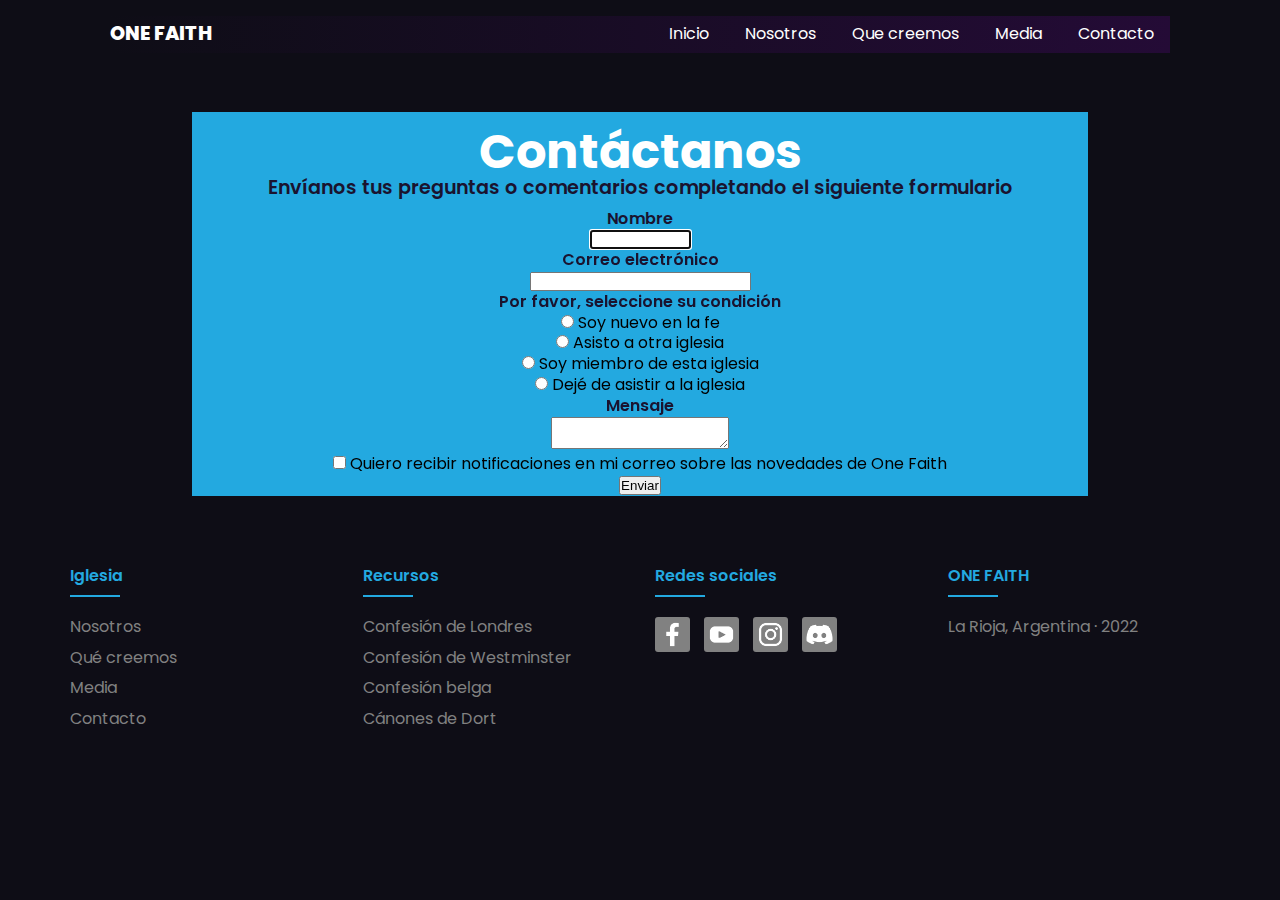
<file: pages/contacto.html>
<!DOCTYPE html>
<html lang="en">

<head>
    <meta charset="UTF-8">
    <meta http-equiv="X-UA-Compatible" content="IE=edge">
    <meta name="viewport" content="width=device-width, initial-scale=1.0">
    <link rel="shortcut icon" href="../img/logo1.ico" type="image/x-icon">
    <!-----LINK CSS---->
    <link rel="stylesheet" href="../css/style.css">
    <!-----LINK TIPOGRAFÍA----->
    <link rel="preconnect" href="https://fonts.googleapis.com">
    <link rel="preconnect" href="https://fonts.gstatic.com" crossorigin>
    <link href="https://fonts.googleapis.com/css2?family=Poppins:wght@400;500;600;700;800&display=swap"
        rel="stylesheet">
    <title>One Faith</title>
</head>

<body>
    <header class="encabezado">
        <div class="contenedor contenedor-logo">
            <a href="../index.html" class="logo">ONE FAITH</a>
            <nav class="navegador">
                <ul>
                    <li><a href="../index.html">Inicio</a></li>
                    <li><a href="./nosotros.html">Nosotros</a></li>
                    <li><a href="./que_creemos.html">Que creemos</a></li>
                    <li><a href="./media.html">Media</a></li>
                    <li><a href="./contacto.html">Contacto</a></li>
                </ul>
            </nav>
        </div>
    </header>
    <main class="contenedor-formulario">
        <form>
            <h1>Contáctanos</h1>
            <p>Envíanos tus preguntas o comentarios completando el siguiente formulario</p>
            <label class="label" for="">Nombre</label><br>
            <input type="text" id="" name="" size="10" autofocus><br>
            <label class="label" for="correo">Correo electrónico</label><br>
            <input type="text" name="" id="" size="25"><br>
            <label class="label" for="">Por favor, seleccione su condición</label><br>
            <input type="radio" id="nuevo" name="condicion" value="">
            <label for="">Soy nuevo en la fe</label><br>
            <input type="radio" id="otro" name="condicion" value="">
            <label for="">Asisto a otra iglesia</label><br>
            <input type="radio" id="miembro" name="condicion" value="">
            <label for="">Soy miembro de esta iglesia</label><br>
            <input type="radio" id="apartado" name="condicion" value="">
            <label for="">Dejé de asistir a la iglesia</label><br>
            <label class="label" for="mensaje">Mensaje</label><br>
            <textarea></textarea><br>
            <input type="checkbox" id="" name="notificaciones" value="">
            <label for="">Quiero recibir notificaciones en mi correo sobre las novedades de One Faith</label><br>
            <input type="submit" value="Enviar">
        </form>

    </main>

    <footer class="footer">
        <div class="contenedor-footer">
            <div class="fila">
                <div class="columna">
                    <h4>Iglesia</h4>
                    <ul>
                        <li><a href="../pages/nosotros.html">Nosotros</a></li>
                        <li><a href="../pages/que_creemos.html">Qué creemos</a></li>
                        <li><a href="../pages/media.html">Media</a></li>
                        <li><a href="../pages/contacto.html">Contacto</a></li>
                    </ul>
                </div>
                <div class="columna">
                    <h4>Recursos</h4>
                    <ul>
                        <li><a href="#">Confesión de Londres</a></li>
                        <li><a href="#">Confesión de Westminster</a></li>
                        <li><a href="#">Confesión belga</a></li>
                        <li><a href="#">Cánones de Dort</a></li>
                    </ul>
                </div>
                <div class="columna">
                    <h4>Redes sociales</h4>
                    <div class="redes">
                        <a href="#"><img src="../img/facebook2.png" alt="Facebook"></a>
                        <a href="#"><img src="../img/youtube2.png" alt="YouTube"></a>
                        <a href="#"><img src="../img/instagram2.png" alt="Instagram"></a>
                        <a href="#"><img src="../img/discord2.png" alt="Discord"></a>
                    </div>
                </div>
                <div class="columna">
                    <h4>ONE FAITH</h4>
                    <p> La Rioja, Argentina · 2022</p>
                </div>
            </div>
        </div>
    </footer>
</body>

</html>
</file>
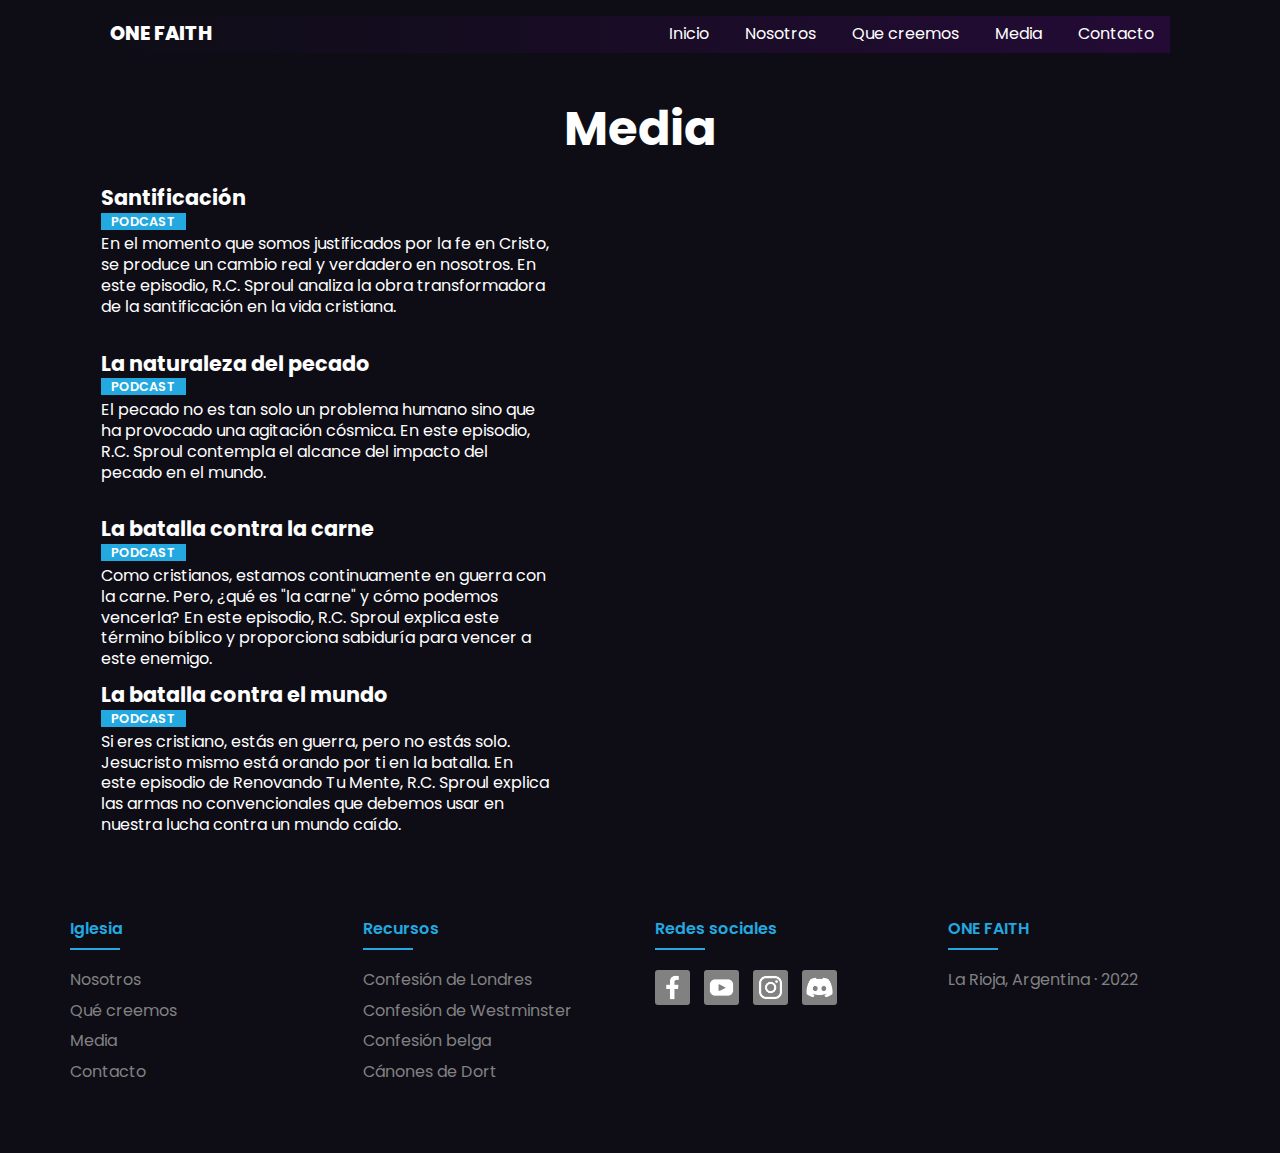
<file: pages/media.html>
<!DOCTYPE html>
<html lang="en">

<head>
    <meta charset="UTF-8">
    <meta http-equiv="X-UA-Compatible" content="IE=edge">
    <meta name="viewport" content="width=device-width, initial-scale=1.0">
    <!-----LINK CSS---->
    <link rel="stylesheet" href="../css/style.css">
    <!-----LINK TIPOGRAFÍA----->
    <link rel="preconnect" href="https://fonts.googleapis.com">
    <link rel="preconnect" href="https://fonts.gstatic.com" crossorigin>
    <link href="https://fonts.googleapis.com/css2?family=Poppins:wght@400;500;600;700;800&display=swap"
        rel="stylesheet">
    <title>One Faith</title>
</head>

<body>
    <header class="encabezado">
        <div class="contenedor contenedor-logo">
            <a href="../index.html" class="logo">ONE FAITH</a>
            <nav class="navegador">
                <ul>
                    <li><a href="../index.html">Inicio</a></li>
                    <li><a href="./nosotros.html">Nosotros</a></li>
                    <li><a href="./que_creemos.html">Que creemos</a></li>
                    <li><a href="./media.html">Media</a></li>
                    <li><a href="./contacto.html">Contacto</a></li>
                </ul>
            </nav>
        </div>
    </header>
    <main class="contenedor-grilla-media">
        <h1 class="titulo-media">Media</h1>
        <div class="seccion1-media">
            <h3 class="titulo-podcast">Santificación</h3>
            <p class="keyword-podcast">PODCAST</p>
            <p class="descripcion-podcast">En el momento que somos justificados por la fe en Cristo, se produce un
                cambio real y verdadero en nosotros. En este episodio, R.C. Sproul analiza la obra transformadora de la
                santificación en la vida cristiana.</p>
        </div>
        <div class="seccion2-media">
            <div class="contenedor-spotify">
                <iframe class="spotify" src="https://open.spotify.com/embed/episode/0Hd5tixOylaUqQ8xHJ4gom?theme=0"
                    frameBorder="0" allowtransparency="true" allow="encrypted-media"></iframe>
            </div>
        </div>
        <div class="seccion3-media">
            <h3 class="titulo-podcast">La naturaleza del pecado</h3>
            <p class="keyword-podcast">PODCAST</p>
            <p class="descripcion-podcast">El pecado no es tan solo un problema humano sino que ha provocado una
                agitación cósmica. En este episodio, R.C. Sproul contempla el alcance del impacto del pecado en el
                mundo.</p>
        </div>
        <div class="seccion4-media">
            <div class="contenedor-spotify">
                <iframe class="spotify" src="https://open.spotify.com/embed/episode/1r5DkojHZQQYFd3hrKdz4T?theme=0"
                    frameBorder="0" allowtransparency="true" allow="encrypted-media"></iframe>
            </div>
        </div>
        <div class="seccion5-media">
            <h3 class="titulo-podcast">La batalla contra la carne</h3>
            <p class="keyword-podcast">PODCAST</p>
            <p class="descripcion-podcast">Como cristianos, estamos continuamente en guerra con la carne. Pero, ¿qué es
                "la carne" y cómo podemos vencerla? En este episodio, R.C. Sproul explica este término bíblico y
                proporciona sabiduría para vencer a este enemigo.</p>
        </div>
        <div class="seccion6-media">
            <div class="contenedor-spotify">
                <iframe class="spotify" src="https://open.spotify.com/embed/episode/7uo7yoCUXAheUMk4cILZQk?theme=0"
                    frameBorder="0" allowtransparency="true" allow="encrypted-media"></iframe>
            </div>
        </div>
        <div class="seccion7-media">
            <h3 class="titulo-podcast">La batalla contra el mundo</h3>
            <p class="keyword-podcast">PODCAST</p>
            <p class="descripcion-podcast">Si eres cristiano, estás en guerra, pero no estás solo. Jesucristo mismo está
                orando por ti en la batalla. En este episodio de Renovando Tu Mente, R.C. Sproul explica las armas no
                convencionales que debemos usar en nuestra lucha contra un mundo caído.</p>
        </div>
        <div class="seccion8-media">
            <div class="contenedor-spotify">
                <iframe class="spotify" src="https://open.spotify.com/embed/episode/0YImz9TS7HxuolWrUrhIfM?theme=0" frameBorder="0"
                    allowtransparency="true" allow="encrypted-media"></iframe>
            </div>
        </div>

        
    </main>

    <footer class="footer">
        <div class="contenedor-footer">
            <div class="fila">
                <div class="columna">
                    <h4>Iglesia</h4>
                    <ul>
                        <li><a href="../pages/nosotros.html">Nosotros</a></li>
                        <li><a href="../pages/que_creemos.html">Qué creemos</a></li>
                        <li><a href="../pages/media.html">Media</a></li>
                        <li><a href="../pages/contacto.html">Contacto</a></li>
                    </ul>
                </div>
                <div class="columna">
                    <h4>Recursos</h4>
                    <ul>
                        <li><a href="#">Confesión de Londres</a></li>
                        <li><a href="#">Confesión de Westminster</a></li>
                        <li><a href="#">Confesión belga</a></li>
                        <li><a href="#">Cánones de Dort</a></li>
                    </ul>
                </div>
                <div class="columna">
                    <h4>Redes sociales</h4>
                    <div class="redes">
                        <a href="#"><img src="../img/facebook2.png" alt="Facebook"></a>
                        <a href="#"><img src="../img/youtube2.png" alt="YouTube"></a>
                        <a href="#"><img src="../img/instagram2.png" alt="Instagram"></a>
                        <a href="#"><img src="../img/discord2.png" alt="Discord"></a>
                    </div>
                </div>
                <div class="columna">
                    <h4>ONE FAITH</h4>
                    <p> La Rioja, Argentina · 2022</p>
                </div>
            </div>
        </div>
    </footer>
</body>

</html>
</file>
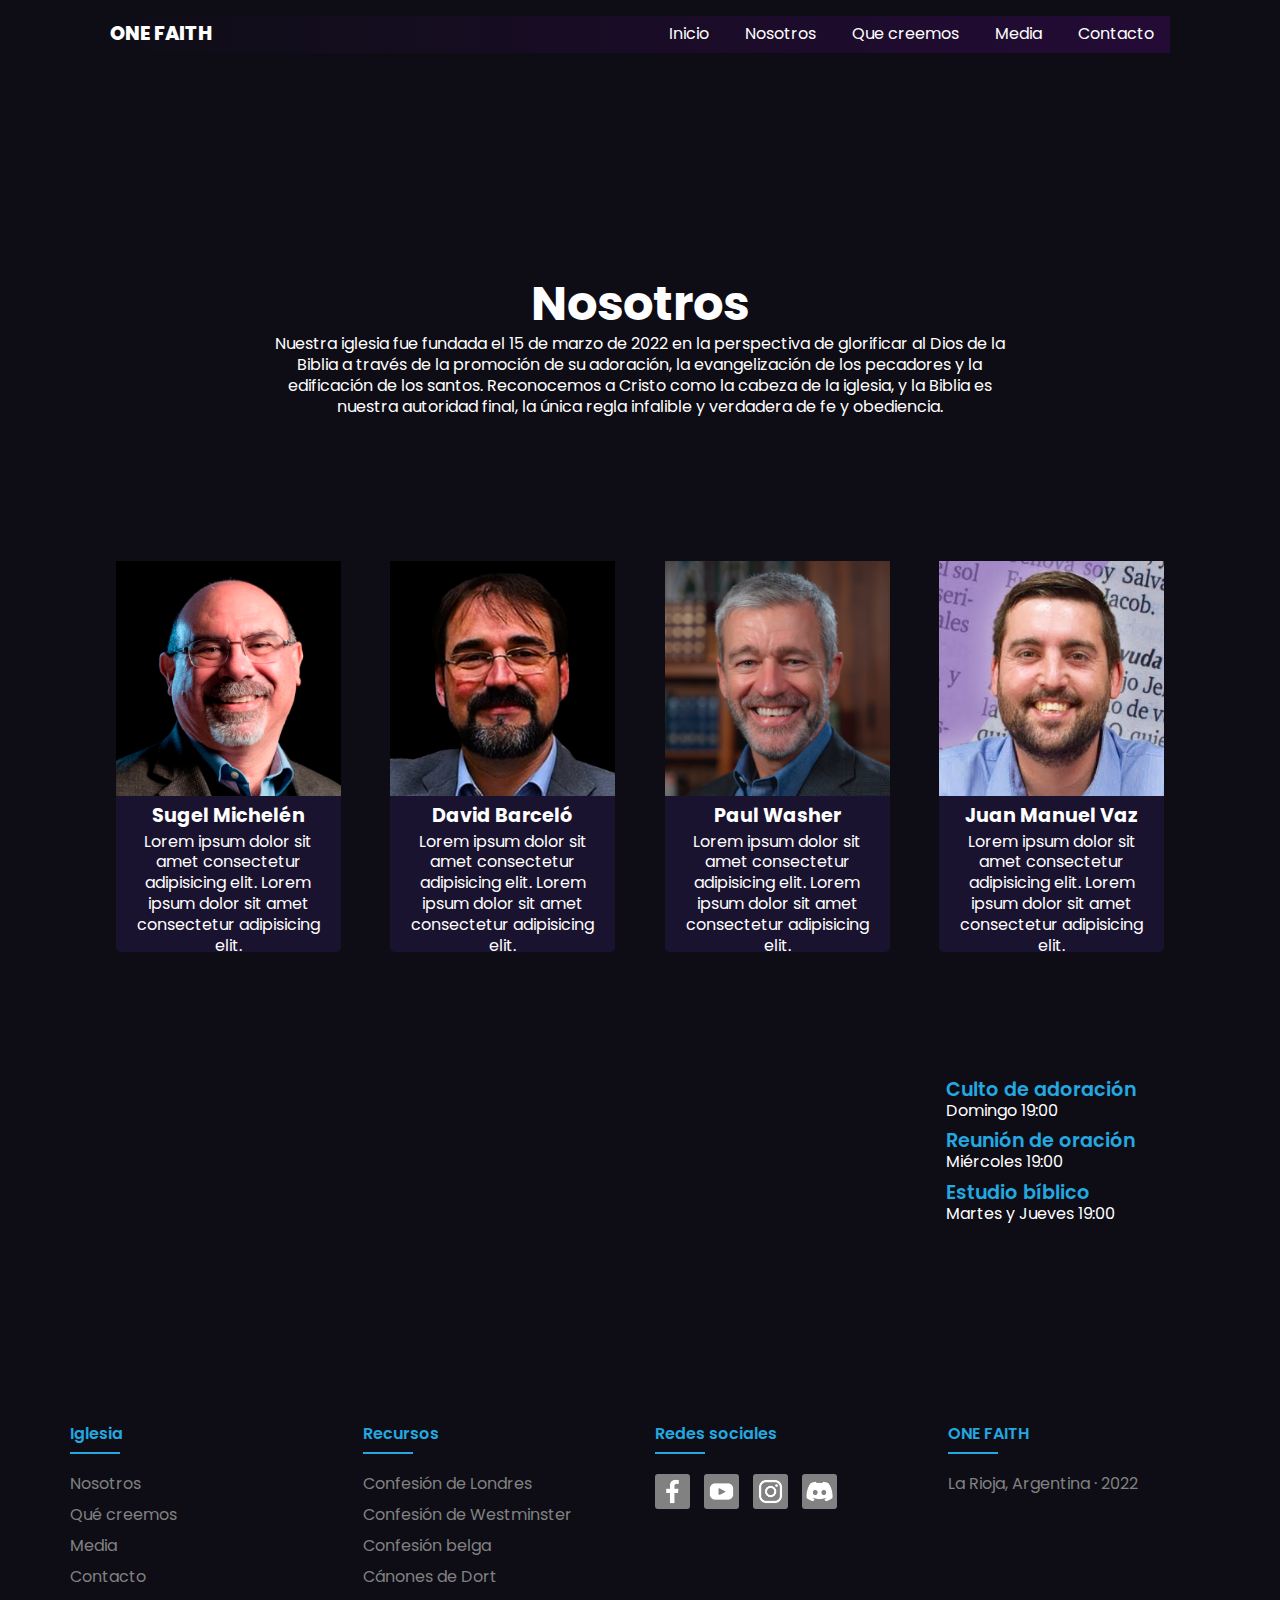
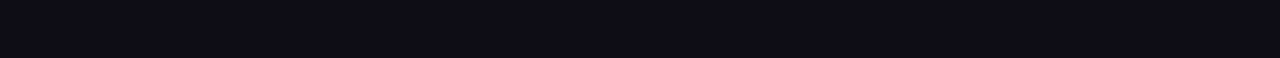
<file: pages/nosotros.html>
<!DOCTYPE html>
<html lang="en">

<head>
    <meta charset="UTF-8">
    <meta http-equiv="X-UA-Compatible" content="IE=edge">
    <meta name="viewport" content="width=device-width, initial-scale=1.0">
    <!-----LINK CSS---->
    <link rel="stylesheet" href="../css/style.css">
    <!-----LINK TIPOGRAFÍA----->
    <link rel="preconnect" href="https://fonts.googleapis.com">
    <link rel="preconnect" href="https://fonts.gstatic.com" crossorigin>
    <link href="https://fonts.googleapis.com/css2?family=Poppins:wght@400;500;600;700;800&display=swap"
        rel="stylesheet">
    <title>One Faith</title>
</head>

<body>
    <header class="encabezado">
        <div class="contenedor contenedor-logo">
            <a href="../index.html" class="logo">ONE FAITH</a>
            <nav class="navegador">
                <ul>
                    <li><a href="../index.html">Inicio</a></li>
                    <li><a href="./nosotros.html">Nosotros</a></li>
                    <li><a href="./que_creemos.html">Que creemos</a></li>
                    <li><a href="./media.html">Media</a></li>
                    <li><a href="./contacto.html">Contacto</a></li>
                </ul>
            </nav>
        </div>
    </header>
    <main class="contenedor-grilla-nosotros">
        <div class="seccion1-nosotros">
            <div class="contenedor-txt-s1-nosotros">
                <h3>Nosotros</h3>
                <p>Nuestra iglesia fue fundada el 15 de marzo de 2022 en la perspectiva de glorificar al Dios de la
                    Biblia a
                    través de la promoción de su adoración, la evangelización de los pecadores y la edificación de los
                    santos. Reconocemos a Cristo como la cabeza de la iglesia, y la Biblia es nuestra autoridad final,
                    la
                    única regla infalible y verdadera de fe y obediencia.</p>
            </div>
        </div>
        <div class="seccion2-nosotros">
            <div class="contenedor-imagen-pastor">
                <img class="imagen-pastor" src="../img/sugel.png" alt="">
            </div>
            <div class="contenedor-txt-pastor">
                <h3 class="nombre-pastor">Sugel Michelén</h3>
                <p class="descripcion-pastor">Lorem ipsum dolor sit amet consectetur adipisicing elit. Lorem ipsum dolor
                    sit amet consectetur adipisicing elit.</p>
            </div>
        </div>
        <div class="seccion3-nosotros">
            <div class="contenedor-imagen-pastor">
                <img class="imagen-pastor" src="../img/david.png" alt="">
            </div>
            <div class="contenedor-txt-pastor">
                <h3 class="nombre-pastor">David Barceló</h3>
                <p class="descripcion-pastor">Lorem ipsum dolor sit amet consectetur adipisicing elit. Lorem ipsum dolor sit amet consectetur adipisicing elit.</p>
            </div>
        </div>
        <div class="seccion4-nosotros">
            <div class="contenedor-imagen-pastor">
                <img class="imagen-pastor" src="../img/paul.png" alt="">
            </div>
            <div class="contenedor-txt-pastor">
                <h3 class="nombre-pastor">Paul Washer</h3>
                <p class="descripcion-pastor">Lorem ipsum dolor sit amet consectetur adipisicing elit. Lorem ipsum dolor sit amet consectetur adipisicing elit.</p>
            </div>
        </div>
        <div class="seccion5-nosotros">
            <div class="contenedor-imagen-pastor">
                <img class="imagen-pastor" src="../img/juan.png" alt="">
            </div>
            <div class="contenedor-txt-pastor">
                <h3 class="nombre-pastor">Juan Manuel Vaz</h3>
                <p class="descripcion-pastor">Lorem ipsum dolor sit amet consectetur adipisicing elit. Lorem ipsum dolor sit amet consectetur adipisicing elit.</p>
            </div>
        </div>
        <div class="seccion6-nosotros">
            <div class="contenedor-mapa">
                <iframe class="mapa"
                    src="https://www.google.com/maps/embed?pb=!1m18!1m12!1m3!1d3783.6188801277003!2d-69.94431118563149!3d18.500914774604933!2m3!1f0!2f0!3f0!3m2!1i1024!2i768!4f13.1!3m3!1m2!1s0x8eaf899adba1c583%3A0xb348857213a9fd68!2sCalle%20Luis%20Amiama%20Ti%C3%B3%20105%2C%20Santo%20Domingo%2C%20Rep%C3%BAblica%20Dominicana!5e0!3m2!1ses!2sar!4v1648943812985!5m2!1ses!2sar"
                    width="900" height="450" style="border:0;" allowfullscreen="" loading="lazy"
                    referrerpolicy="no-referrer-when-downgrade"></iframe>
            </div>
        </div>
        <div class="seccion7-nosotros">
            <div class="contenedor-horarios">
                <h3>Culto de adoración</h3>
                <p>Domingo 19:00</p>
                <h3>Reunión de oración</h3>
                <p>Miércoles 19:00</p>
                <h3>Estudio bíblico</h3>
                <p>Martes y Jueves 19:00</p>
            </div>
        </div>
    </main>

    <footer class="footer">
        <div class="contenedor-footer">
            <div class="fila">
                <div class="columna">
                    <h4>Iglesia</h4>
                    <ul>
                        <li><a href="../pages/nosotros.html">Nosotros</a></li>
                        <li><a href="../pages/que_creemos.html">Qué creemos</a></li>
                        <li><a href="../pages/media.html">Media</a></li>
                        <li><a href="../pages/contacto.html">Contacto</a></li>
                    </ul>
                </div>
                <div class="columna">
                    <h4>Recursos</h4>
                    <ul>
                        <li><a href="#">Confesión de Londres</a></li>
                        <li><a href="#">Confesión de Westminster</a></li>
                        <li><a href="#">Confesión belga</a></li>
                        <li><a href="#">Cánones de Dort</a></li>
                    </ul>
                </div>
                <div class="columna">
                    <h4>Redes sociales</h4>
                    <div class="redes">
                        <a href="#"><img src="../img/facebook2.png" alt="Facebook"></a>
                        <a href="#"><img src="../img/youtube2.png" alt="YouTube"></a>
                        <a href="#"><img src="../img/instagram2.png" alt="Instagram"></a>
                        <a href="#"><img src="../img/discord2.png" alt="Discord"></a>
                    </div>
                </div>
                <div class="columna">
                    <h4>ONE FAITH</h4>
                    <p> La Rioja, Argentina · 2022</p>
                </div>
            </div>
        </div>
    </footer>
</body>

</html>
</file>
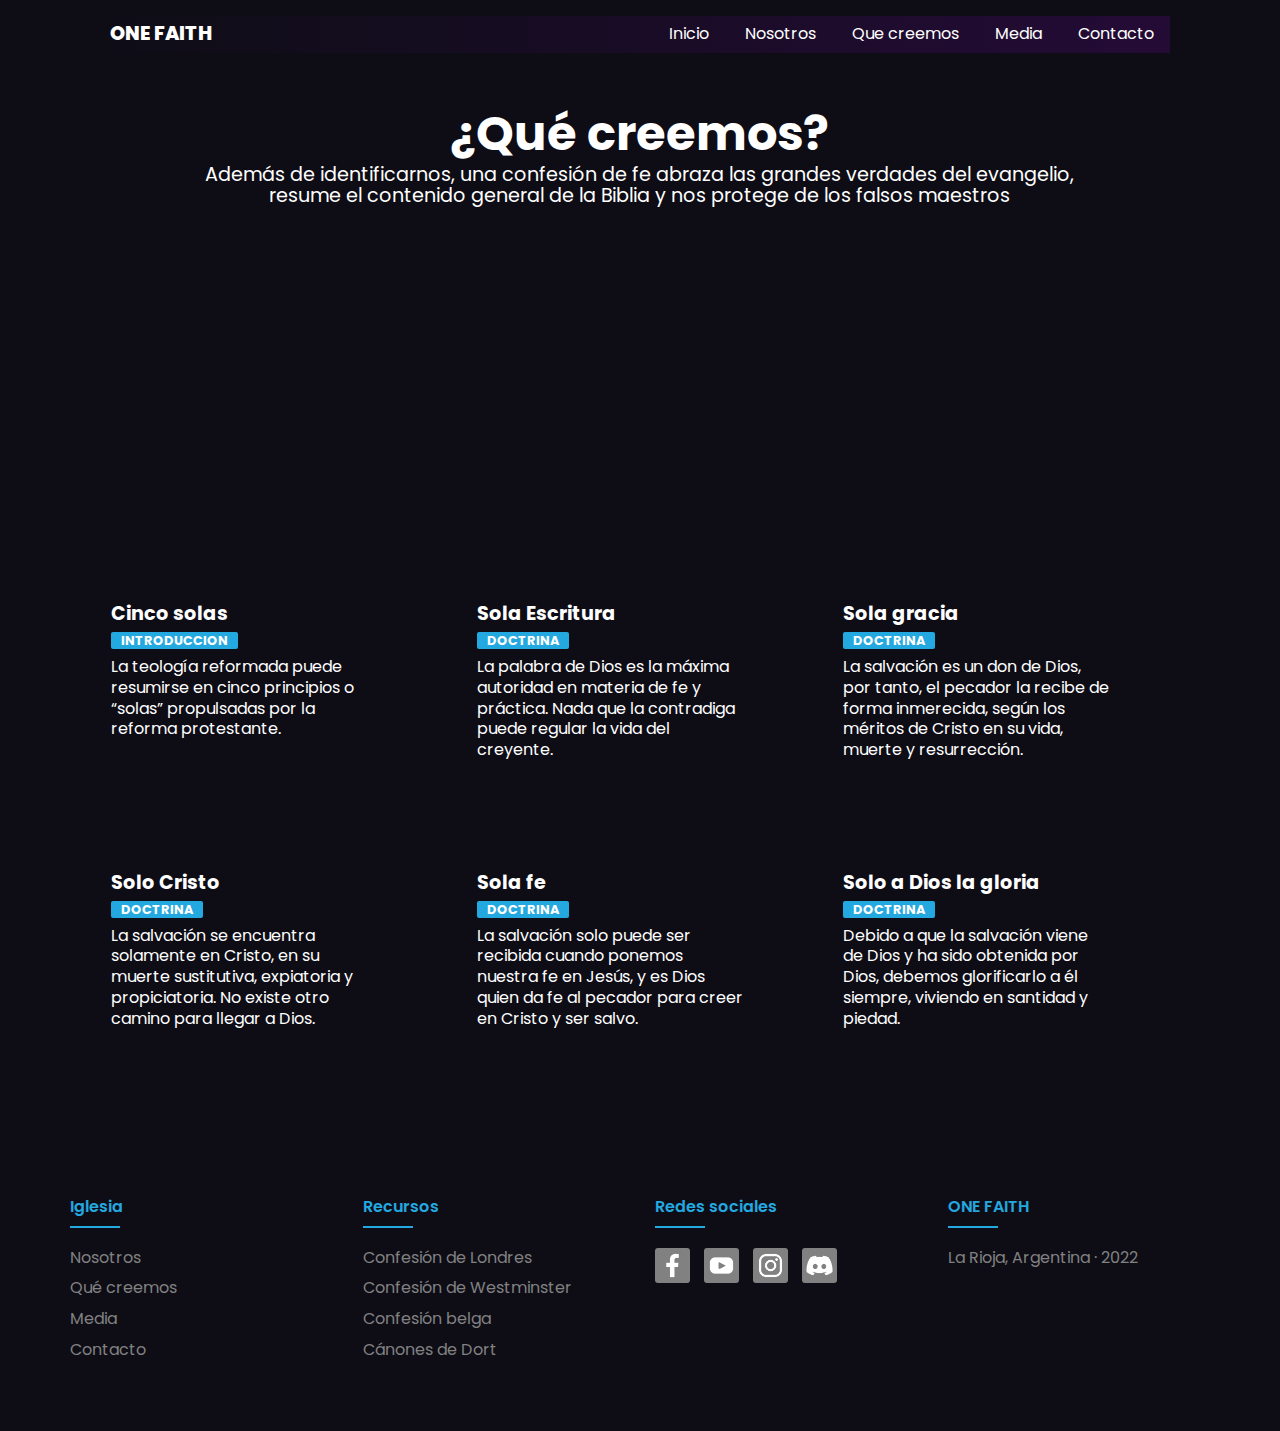
<file: pages/que_creemos.html>
<!DOCTYPE html>
<html lang="en">

<head>
    <meta charset="UTF-8">
    <meta http-equiv="X-UA-Compatible" content="IE=edge">
    <meta name="viewport" content="width=device-width, initial-scale=1.0">
    <!-----LINK CSS---->
    <link rel="stylesheet" href="../css/style.css">
    <!-----LINK TIPOGRAFÍA----->
    <link rel="preconnect" href="https://fonts.googleapis.com">
    <link rel="preconnect" href="https://fonts.gstatic.com" crossorigin>
    <link href="https://fonts.googleapis.com/css2?family=Poppins:wght@400;500;600;700;800&display=swap"
        rel="stylesheet">
    <title>One Faith</title>
</head>

<body>
    <header class="encabezado">
        <div class="contenedor contenedor-logo">
            <a href="../index.html" class="logo">ONE FAITH</a>
            <nav class="navegador">
                <ul>
                    <li><a href="../index.html">Inicio</a></li>
                    <li><a href="./nosotros.html">Nosotros</a></li>
                    <li><a href="./que_creemos.html">Que creemos</a></li>
                    <li><a href="./media.html">Media</a></li>
                    <li><a href="./contacto.html">Contacto</a></li>
                </ul>
            </nav>
        </div>
    </header>
    <main class="contenedor-grilla-quecreemos">
        <section class="seccion1-quecreemos">
            <div class="contenedor1-quecreemos">
                <h3>¿Qué creemos?</h3>
                <p>Además de identificarnos, una confesión de fe abraza las grandes verdades del evangelio, resume el
                    contenido general de la Biblia y nos protege de los falsos maestros</p>
                <iframe class="youtube-quecreemos" width="560" height="315"
                    src="https://www.youtube.com/embed/euEpdUq4RdU" title="YouTube video player" frameborder="0"
                    allow="accelerometer; autoplay; clipboard-write; encrypted-media; gyroscope; picture-in-picture"
                    allowfullscreen></iframe>
            </div>
        </section>
        <section class="seccion2-quecreemos">
            <h4 class="titulo-doctrina">Cinco solas</h4>
            <p class="keyword-doctrina">INTRODUCCION</p>
            <p class="contenido-doctrina">La teología reformada puede resumirse en cinco principios o “solas” propulsadas por la reforma protestante.</p>
        </section>
        <section class="seccion3-quecreemos">
            <h4 class="titulo-doctrina">Sola Escritura</h4>
            <p class="keyword-doctrina">DOCTRINA</p>
            <p class="contenido-doctrina">La palabra de Dios es la máxima autoridad en materia de fe y práctica. Nada que la contradiga puede regular la vida del creyente.</p>
        </section>
        <section class="seccion4-quecreemos">
            <h4 class="titulo-doctrina">Sola gracia</h4>
            <p class="keyword-doctrina">DOCTRINA</p>
            <p class="contenido-doctrina">La salvación es un don de Dios, por tanto, el pecador la recibe de forma inmerecida, según los méritos de Cristo en su vida, muerte y resurrección.</p>
        </section>
        <section class="seccion5-quecreemos">
            <h4 class="titulo-doctrina">Solo Cristo</h4>
            <p class="keyword-doctrina">DOCTRINA</p>
            <p class="contenido-doctrina">La salvación se encuentra solamente en Cristo, en su muerte sustitutiva, expiatoria y propiciatoria. No existe otro camino para llegar a Dios.</p>
        </section>
        <section class="seccion6-quecreemos">
            <h4 class="titulo-doctrina">Sola fe</h4>
            <p class="keyword-doctrina">DOCTRINA</p>
            <p class="contenido-doctrina">La salvación solo puede ser recibida cuando ponemos nuestra fe en Jesús, y es Dios quien da fe al pecador para creer en Cristo y ser salvo.</p>
        </section>
        <section class="seccion7-quecreemos">
            <h4 class="titulo-doctrina">Solo a Dios la gloria</h4>
            <p class="keyword-doctrina">DOCTRINA</p>
            <p class="contenido-doctrina">Debido a que la salvación viene de Dios y ha sido obtenida por Dios, debemos glorificarlo a él siempre, viviendo en santidad y piedad.</p>
        </section>
    </main>

    <footer class="footer">
        <div class="contenedor-footer">
            <div class="fila">
                <div class="columna">
                    <h4>Iglesia</h4>
                    <ul>
                        <li><a href="../pages/nosotros.html">Nosotros</a></li>
                        <li><a href="../pages/que_creemos.html">Qué creemos</a></li>
                        <li><a href="../pages/media.html">Media</a></li>
                        <li><a href="../pages/contacto.html">Contacto</a></li>
                    </ul>
                </div>
                <div class="columna">
                    <h4>Recursos</h4>
                    <ul>
                        <li><a href="#">Confesión de Londres</a></li>
                        <li><a href="#">Confesión de Westminster</a></li>
                        <li><a href="#">Confesión belga</a></li>
                        <li><a href="#">Cánones de Dort</a></li>
                    </ul>
                </div>
                <div class="columna">
                    <h4>Redes sociales</h4>
                    <div class="redes">
                        <a href="#"><img src="../img/facebook2.png" alt="Facebook"></a>
                        <a href="#"><img src="../img/youtube2.png" alt="YouTube"></a>
                        <a href="#"><img src="../img/instagram2.png" alt="Instagram"></a>
                        <a href="#"><img src="../img/discord2.png" alt="Discord"></a>
                    </div>
                </div>
                <div class="columna">
                    <h4>ONE FAITH</h4>
                    <p> La Rioja, Argentina · 2022</p>
                </div>
            </div>
        </div>
    </footer>
</body>

</html>
</file>
<file: css/style.css>
* {
    margin: 0;
    padding: 0;
    box-sizing: border-box;
}

/*-----INDEX.HTML-----*/

body {
    background-color: #0E0D16;
    font-family: 'Poppins', sans-serif;
    font-size: 1rem;
    line-height: 1.3em;
}

.contenedor {
    width: 100%;
    background: linear-gradient(to right, #0E0D16, #240b36);
    margin: 0 auto;
    display: flex;
}

.encabezado {
    background-color: #0E0D16;
    width: 100%;
    padding: 1rem;
    position: fixed;
    z-index: 1;
    left: 0;
    top: 0;
}

.encabezado a {
    color: white;
    text-decoration: none;
}

.contenedor-logo {
    width: 85%;
    display: flex;
    justify-content: space-between;
    align-items: center;
    flex-wrap: wrap;
}

.logo {
    font-size: 1.2em;
    font-weight: 800;
}

.logo:hover {
    color: #23A9E0;
    transition: all 0.2s linear;
}

.ver-menu {
    display: none;
}

.navegador ul {
    margin: 0;
    padding: 0;
    list-style: none;
}

.navegador ul li {
    display: inline-block;
}

.navegador ul li a {
    display: block;
    padding: 0.5rem 1rem;
    transition: all 0.2s linear;
}

.navegador ul li a:hover {
    color: #23A9E0;
}

.contenedor-grilla-index {
    width: 85%;
    margin: 0 auto;
    margin-top: 4.5rem;
    display: grid;
    grid-template-columns: 1fr 1fr 1fr;
    grid-template-rows: 1fr 1fr 1fr;
    gap: 10px;
    grid-template-areas:
        'seccion1 seccion1 seccion1'
        'seccion2 seccion3 seccion4'
        'seccion6 seccion6 seccion6';
}

.seccion1 {
    width: 100%;
    height: 100%;
    background-image: url(../img/fondo6.png);
    background-size: cover;
    background-repeat: no-repeat;
    background-position: center;
    font-size: 1.3rem;
    display: flex;
    justify-content: center;
    align-items: center;
    grid-area: seccion1;
}

.contenedor-txt-seccion1 {
    width: 100%;
    height: 50%;
    margin-top: 300px;
    display: flex;
    justify-content: center;
    align-items: center;
    flex-direction: column;
    line-height: 1.8em;
}

.texto-seccion1 {
    color: white;
    font-weight: 400;
    font-size: 2rem;
}

.titulo-seccion1 {
    color: white;
    font-weight: 800;
    font-size: 6rem;
    padding-top: 30px;
}

.caja-link {
    margin-top: 30px;
}

.caja-link a {
    text-decoration: none;
    color: white;
    font-weight: 600;
    font-size: 1.2rem;
    padding-left: 10px;
    padding-right: 10px;
    transition: all 0.2s linear;
}

.caja-link a:hover {
    color: #23A9E0;
}

.seccion2 {
    text-align: center;
    font-size: 1.3rem;
    grid-area: seccion2;
}

.seccion3 {
    text-align: center;
    font-size: 1.3rem;
    grid-area: seccion3;
}

.seccion4 {
    text-align: center;
    font-size: 1.3rem;
    grid-area: seccion4;
}

.carta {
    width: 100%;
    height: 100%;
    border-radius: 10px;
}

.contenedor-img-carta {
    width: 100%;
    height: 75%;
    overflow: hidden;
    display: flex;
    align-items: center;
}

.img-carta {
    width: 100%;
    height: 100%;
    object-fit: cover;
    display: block;
    border-radius: 5px 5px 0 0;
    transition: all 0.2s linear;
}

.img-carta:hover{
    transform: scale(1.1);
}

.contenedor-txt-carta {
    width: 100%;
    color: white;
    font-size: 1rem;
}

.titulo-carta {
    padding-top: 10px;
    color: #23A9E0;
}

.parrafo-carta {
    width: 80%;
    margin: 0 auto;
    padding: 10px 0;
}

.contenedor-txt-carta a {
    text-decoration: none;
    color: white;
    font-weight: 600;
    padding: 5px 10px;
    transition: all 0.2s linear;
}

.contenedor-txt-carta a:hover {
    color: #23A9E0;
}

.seccion6 {
    width: 100%;
    height: 100%;
    background-color: deeppink;
    grid-area: seccion6;
}

.slider {
    width: 100%;
    height: 100%;
    margin: auto;
    overflow: hidden;
}

.carrusel {
    display: flex;
    width: 400%;
    height: 100%;
    padding: 0;
    animation: carrusel 20s linear infinite alternate;
}

.carrusel li {
    width: 100%;
    list-style: none;
}

.img-carrusel {
    width: 100%;
    height: 100%;
    object-fit: cover;
}

@keyframes carrusel {
    0% {
        margin-left: 0%;
    }

    20% {
        margin-left: 0%;
    }

    25% {
        margin-left: -100%;
    }

    45% {
        margin-left: -100%;
    }

    50% {
        margin-left: -200%;
    }

    70% {
        margin-left: -200%;
    }

    75% {
        margin-left: -300%;
    }

    100% {
        margin-left: -300%;
    }
}

.footer {
    background-color: #0E0D16;
    padding: 70px 0;
}

.contenedor-footer {
    max-width: 1170px;
    margin: auto;
}

.fila {
    display: flex;
    flex-wrap: wrap;
}

.columna {
    width: 25%;
    padding: 0 15px;
}

.columna h4 {
    font-size: 1rem;
    font-weight: 600;
    color: #23A9E0;
    margin-bottom: 30px;
    position: relative;
}

.columna h4::before {
    content: '';
    position: absolute;
    left: 0;
    bottom: -10px;
    background-color: #23A9E0;
    height: 2px;
    box-sizing: border-box;
    width: 50px;
}

.columna ul {
    list-style: none;
}

.columna ul li:not(:last-child) {
    margin-bottom: 10px;
}

.columna ul li a {
    text-decoration: none;
    display: block;
    color: rgb(129, 129, 129);
    transition: all 0.2s linear;
    font-size: 1rem;
}

.columna ul li a:hover {
    color: #23A9E0;
}

.columna .redes a {
    height: 35px;
    width: 35px;
    background-color: rgb(129, 129, 129);
    border-radius: 3px;
    text-align: center;
    display: inline-block;
    margin: 0 10px 10px 0;
    line-height: 40px;
    transition: all 0.3s linear;
}

.columna .redes a:hover {
    background-color: #23A9E0;
    border-radius: 50%;
    transform: rotate(360deg);
}

.columna .redes img {
    width: 100%;
    height: 100%;
}

.columna p {
    color: rgb(129, 129, 129);
    font-size: 1rem;
}

/*-----NOSOTROS.HTML-----*/

.contenedor-grilla-nosotros {
    width: 85%;
    margin: 0 auto;
    margin-top: 4.5rem;
    display: grid;
    grid-template-columns: 1fr 1fr 1fr 1fr;
    grid-template-rows: 1fr 1fr 1fr;
    gap: 10px;
    grid-template-areas:
        's1n s1n s1n s1n'
        's2n s3n s4n s5n'
        's6n s6n s6n s7n'
    ;
}

.seccion1-nosotros {
    width: 100%;
    height: 100%;
    grid-area: s1n;
    display: flex;
    align-items: center;
    justify-content: center;
}

.contenedor-txt-s1-nosotros {
    width: 85%;
}

.contenedor-txt-s1-nosotros h3 {
    width: 100%;
    color: white;
    font-size: 3rem;
    margin-bottom: 20px;
    display: flex;
    justify-content: center;
}

.contenedor-txt-s1-nosotros p {
    width: 80%;
    color: white;
    font-size: 1rem;
    display: flex;
    margin: 0 auto;
    text-align: center;
}

.seccion2-nosotros {
    width: 100%;
    height: 100%;
    background-color: #1A132F;
    border-radius: 5px;
    grid-area: s2n;
}

.seccion3-nosotros {
    width: 100%;
    height: 100%;
    background-color: #1A132F;
    border-radius: 5px;
    grid-area: s3n;
}

.seccion4-nosotros {
    width: 100%;
    height: 100%;
    background-color: #1A132F;
    border-radius: 5px;
    grid-area: s4n;
}

.seccion5-nosotros {
    width: 100%;
    height: 100%;
    background-color: #1A132F;
    border-radius: 5px;
    grid-area: s5n;
}

.contenedor-imagen-pastor {
    width: 100%;
    height: 60%;
    margin: 0 auto;
}

.imagen-pastor {
    width: 100%;
    height: 100%;
    object-fit: cover;
    justify-items: center;
    justify-content: center;
}

.contenedor-txt-pastor {
    width: 85%;
    margin: 0 auto;
}

.nombre-pastor {
    color: white;
    text-align: center;
    font-size: 1.2rem;
    padding-top: 10px;
}

.descripcion-pastor {
    color: white;
    text-align: center;
    font-size: 1rem;
    padding-top: 10px;
}

.seccion6-nosotros {
    width: 100%;
    height: 100%;
    grid-area: s6n;
    display: flex;
    align-items: center;
}

.contenedor-mapa {
    width: 80%;
    height: 80%;
    margin: 0 auto;
}

.mapa {
    width: 100%;
    height: 100%;
}

.seccion7-nosotros {
    width: 100%;
    height: 100%;
    display: flex;
    align-items: center;
    justify-content: center;
    grid-area: s7n;
}

.contenedor-horarios {
    width: 80%;
    height: 40%;
}

.contenedor-horarios h3 {
    color: #23A9E0;
    font-weight: 600;
    font-size: 1.2rem;
}

.contenedor-horarios p {
    color: white;
    margin-bottom: 10px;
    font-size: 1rem;
}

/*-----CONTACTO.HTML-----*/

.contenedor-formulario {
    background-color: #0E0D16;
    width: 100%;
    height: 100%;
    display: flex;
    align-items: center;
    justify-content: center;
}

form {
    width: 80%;
    background-color: #23A9E0;
    text-align: center;
    margin-top: 5rem;
}

form h1 {
    font-size: 2rem;
    color: white;
    padding-top: 30px;
}

form p {
    font-size: 1rem;
    color: #1A132F;
    font-weight: 600;
    margin: 10px 0;
}

.label {
    margin: 0 auto;
    color: #1A132F;
    font-weight: 600;
}

/*-----QUE_CREEMOS.HTML-----*/

.contenedor-grilla-quecreemos{
    width: 85%;
    margin: 0 auto;
    margin-top: 4.5rem;
    display: grid;
    grid-template-columns: 1fr 1fr 1fr;
    grid-template-rows: 1fr 0.5fr 0.5fr;
    gap: 10px;
    grid-template-areas:
        't1 t1 t1'
        'd2 d3 d4'
        'd5 d6 d7';
}

.seccion1-quecreemos{
    width: 100%;
    height: 100%;
    display: flex;
    justify-content: center;
    margin-bottom: 3rem;
    grid-area: t1;
}

.contenedor1-quecreemos{
    width: 80%;
    padding-top: 2rem;
}

.contenedor1-quecreemos h3{
    padding-top: 20px;
    text-align: center;
    font-size: 3rem;
    color: white;
}

.contenedor1-quecreemos p{
    text-align: center;
    padding: 20px 0;
    font-size: 1.2rem;
    color: white;
}

.youtube-quecreemos{
    display: flex;
    margin: 0 auto;
    
}

.seccion2-quecreemos{
    grid-area: d2;
    margin: 0 10px;
}

.titulo-doctrina{
    color: white;
    font-size: 1.2rem;
    margin: 5px 5px;
}

.keyword-doctrina{
    background-color: #23A9E0;
    border-radius: 2px;
    color: white;
    font-weight: 700;
    font-size: 0.8rem;
    margin: 5px 5px;
    display: inline;
    padding: 0 10px;
}

.contenido-doctrina{
    color: white;
    width: 80%;
    font-size: 1rem;
    margin: 5px 5px;
}

.seccion3-quecreemos{
    margin: 0 10px;
    grid-area: d3;
}

.seccion4-quecreemos{
    margin: 0 10px;
    grid-area: d4;
}

.seccion5-quecreemos{
    margin: 0 10px;
    grid-area: d5;
}

.seccion6-quecreemos{
    margin: 0 10px;
    grid-area: d6;
}

.seccion7-quecreemos{
    margin: 0 10px;
    grid-area: d7;
}

/*-----MEDIA.HTML-----*/

.contenedor-grilla-media{
    width: 85%;
    margin: 0 auto;
    margin-top: 4.5rem;
    display: grid;
    grid-template-columns: 1fr 1fr;
    grid-template-rows: 1fr 1.5fr 1.5fr 1.5fr;
    gap: 10px;
    grid-template-areas:
        'm1 m1'
        's1 s2'
        's3 s4'
        's5 s6'
        's7 s8'
        's9 s10';
}

.titulo-media{
    text-align: center;
    margin-top: 2rem;
    padding: 15px 0;
    font-size: 3rem;
    color: white;
    grid-area: m1;
}

.seccion1-media{
    grid-area: s1;
}

.titulo-podcast{
    font-size: 1.3rem;
    padding: 2px 5px;
    color: white;
}

.keyword-podcast{
    font-size: 0.8rem;
    font-weight: 600;
    margin-left: 5px;
    padding: 0 10px;
    color: white;
    display: inline;
    background-color: #23A9E0;
}

.descripcion-podcast{
    width: 85%;
    font-size: 1rem;
    font-weight: 400;
    padding: 2px 5px;
    color: white;
}

.seccion2-media{
    width: 100%;
    grid-area: s2;
}

.seccion3-media{
    width: 100%;
    grid-area: s3;
}

.seccion4-media{
    width: 100%;
    grid-area: s4;
}

.seccion5-media{
    width: 100%;
    grid-area: s5;
}

.seccion6-media{
    width: 100%;
    grid-area: s6;
}

.contenedor-spotify{
    width: 100%;
    height: 100%;
}

.spotify{
    width: 100%;
    height: 100%;
}

/*-----MEDIA QUERY [MOBILE]-----*/


@media (max-width: 576px) {

    .contenedor-grilla-index {
        max-width: 100%;
        margin-top: 15rem;
        grid-template-columns: 100%;
        grid-template-rows: 2fr 2fr 2fr 2fr 2fr;
        grid-template-areas:
            'seccion1'
            'seccion2'
            'seccion3'
            'seccion4'
            'seccion6';
    }

    .contenedor {
        width: 100%;
        flex-direction: column;
    }

    .encabezado {
        position: absolute;
    }

    .navegador {
        display: flex;
        margin-top: 1rem;
        align-items: center;
        text-align: center;
    }

    .navegador ul li {
        display: block;
    }

    .navegador ul li a {
        display: block;
    }

    .seccion1 {
        display: block;
        grid-area: seccion1;
    }

    .contenedor-txt-seccion1 {
        width: 100%;
        height: 40%;
        margin-top: 200px;
        line-height: 1.5em;
    }

    .texto-seccion1 {
        color: white;
        font-weight: 400;
        font-size: 0.8rem;
        padding: 0px;
        margin: 0px;
    }

    .titulo-seccion1 {
        color: white;
        font-weight: 800;
        font-size: 2.5rem;
        padding: 0px;
        margin: 0px;
    }

    .caja-link {
        margin: 0px;
        padding: 0px;
    }

    .caja-link a {
        font-weight: 600;
        font-size: 0.8rem;
    }

    .seccion2 {
        display: block;
        grid-area: seccion2;
    }

    .seccion3 {
        display: block;
        grid-area: seccion3;
    }

    .seccion4 {
        display: block;
        grid-area: seccion4;
    }

    .carta {
        width: 75%;
        height: 75;
        margin: 0 auto;
    }

    .titulo-carta {
        padding-top: 5px;
        color: #23A9E0;
        font-size: 1rem;
    }

    .parrafo-carta {
        width: 90%;
        margin: 0 auto;
        font-size: 0.6rem;
        line-height: 1em;
        padding: 0;
    }

    .contenedor-txt-carta a {
        font-weight: 600;
        padding: 5px 10px;
        font-size: 0.6rem;
    }

    .columna {
        width: 100%;
        padding-bottom: 25px;
    }

    .columna h4 {
        font-size: 0.6rem;
    }

    .columna ul li a {
        font-size: 0.6rem;
    }

    .columna p {
        font-size: 0.6rem;
    }

}

.contenedor-grilla-nosotros {
    margin-top: 20rem;
    grid-template-columns: 1fr;
    grid-template-rows: 1fr 1fr 1fr 1fr 1fr 1fr 0.5fr;
    grid-template-areas:
        's1n'
        's2n'
        's3n'
        's4n'
        's5n'
        's6n'
        's7n';
}

.contenedor-txt-s1-nosotros h3 {
    font-size: 1.5rem;
}

.contenedor-txt-s1-nosotros p {
    font-size: 0.8rem;
}

.contenedor-txt-pastor {
    width: 80%;
}

.nombre-pastor {
    font-size: 1rem;
}

.descripcion-pastor {
    text-align: center;
    font-size: 0.8rem;
    padding-top: 0px;
}

.seccion2-nosotros {
    width: 80%;
    margin: 0 auto;
    grid-area: s2n;
}

.seccion3-nosotros {
    width: 80%;
    margin: 0 auto;
    grid-area: s3n;
}

.seccion4-nosotros {
    width: 80%;
    margin: 0 auto;
    grid-area: s4n;
}

.seccion5-nosotros {
    width: 80%;
    margin: 0 auto;
    grid-area: s5n;
}

.contenedor-horarios {
    width: 80%;
    height: 100%;
}

.contenedor-horarios h3 {
    font-size: 1rem;
}

.contenedor-horarios p {
    margin-bottom: 10px;
    font-size: 0.8rem;
}

.contenedor-formulario {
    margin-top: 10rem;
}

form {
    width: 90%;
}

form h1 {
    font-size: 1.2rem;
}

form p {
    font-size: 1rem;
}

.label {
    margin: 0 auto;
    color: #1A132F;
    font-weight: 600;
}


/*-----MEDIA QUERY [TABLET]-----*/


@media (min-width: 576px) and (max-width: 992px) {

    .contenedor-grilla-index {
        max-width: 100%;
        margin-top: 15rem;
        grid-template-columns: 1fr;
        grid-template-rows: 1fr 1fr 1fr 1fr 1fr;
        grid-template-areas:
            'seccion1'
            'seccion2'
            'seccion3'
            'seccion4'
            'seccion6';
    }

    .contenedor {
        width: 100%;
        flex-direction: column;
    }

    .encabezado {
        position: absolute;
    }

    .navegador {
        display: flex;
        margin-top: 1rem;
        align-items: center;
        text-align: center;
    }

    .navegador ul li {
        display: block;
    }

    .navegador ul li a {
        display: block;
    }

    .seccion1 {
        display: block;
        grid-area: seccion1;
    }

    .contenedor-txt-seccion1 {
        width: 100%;
        height: 40%;
        margin-top: 300px;

    }

    .texto-seccion1 {
        color: white;
        font-weight: 400;
        font-size: 1.5rem;
    }

    .titulo-seccion1 {
        color: white;
        font-weight: 800;
        font-size: 4rem;
        padding: 10px 0;
    }

    .caja-link {
        margin: 0px;
    }

    .caja-link a {
        font-weight: 600;
        font-size: 1.2rem;
    }

    .seccion2 {
        display: block;
        grid-area: seccion2;
    }

    .seccion3 {
        display: block;
        grid-area: seccion3;
    }

    .seccion4 {
        display: block;
        grid-area: seccion4;
    }

    .carta {
        width: 85%;
        height: 85%;
        margin: 0 auto;
    }

    .titulo-carta {
        padding: 15px 0;
        color: #23A9E0;
        font-size: 2rem;
    }

    .parrafo-carta {
        width: 80%;
        margin: 0 auto;
        font-size: 1.5rem;
    }

    .contenedor-txt-carta a {
        font-weight: 600;
        padding: 5px 10px;
        font-size: 1.3rem;
    }

    .columna {
        width: 50%;
        padding-bottom: 25px;
    }

    .columna h4 {
        font-size: 0.8rem;
    }

    .columna ul li a {
        font-size: 0.8rem;
    }

    .columna p {
        font-size: 0.8rem;
    }

    .contenedor-grilla-nosotros {
        margin-top: 20rem;
        grid-template-columns: 1fr 1fr;
        grid-template-rows: 1fr 1fr 1fr 1fr 0.5fr;
        grid-template-areas:
            's1n s1n'
            's2n s3n'
            's4n s5n'
            's6n s6n'
            's7n s7n';
    }

    .contenedor-txt-s1-nosotros h3 {
        font-size: 2rem;
    }

    .contenedor-txt-s1-nosotros p {
        font-size: 0.9rem;
    }

    .contenedor-txt-pastor {
        width: 90%;
    }

    .nombre-pastor {
        font-size: 1.2rem;
    }

    .descripcion-pastor {
        font-size: 1rem;
        padding-top: 5px;
    }

    .seccion2-nosotros {
        width: 90%;
        margin: 0 auto;
        grid-area: s2n;
    }

    .seccion3-nosotros {
        width: 90%;
        margin: 0 auto;
        grid-area: s3n;
    }

    .seccion4-nosotros {
        width: 90%;
        margin: 0 auto;
        grid-area: s4n;
    }

    .seccion5-nosotros {
        width: 90%;
        margin: 0 auto;
        grid-area: s5n;
    }

    .seccion6-nosotros {
        width: 90%;
        grid-area: s6n;
    }

    .seccion7-nosotros {
        width: 90%;
        grid-area: s7n;
    }

    .contenedor-horarios {
        width: 80%;
        height: 40%;
    }

    .contenedor-horarios h3 {
        font-size: 1rem;
    }

    .contenedor-horarios p {
        margin-bottom: 10px;
        font-size: 0.8rem;
    }

    .contenedor-formulario {
        margin-top: 15rem;
    }

    form {
        width: 80%;
    }

    form h1 {
        font-size: 1.5rem;
    }

    form p {
        font-size: 1rem;
    }

    .label {
        font-size: 1rem;
    }

}

/*-----MEDIA QUERY [DESKTOP]-----*/


@media (min-width: 992px) {



    .contenedor-grilla-nosotros {
        margin-top: 10rem;
        display: grid;
        grid-template-columns: 1fr 1fr 1fr 1fr;
        grid-template-rows: 1fr 1fr 1fr;
        gap: 10px;
        grid-template-areas:
            's1n s1n s1n s1n'
            's2n s3n s4n s5n'
            's6n s6n s6n s7n';
    }

    .contenedor-txt-s1-nosotros h3 {
        font-size: 3rem;
    }

    .contenedor-txt-s1-nosotros p {
        font-size: 1rem;
    }

    .contenedor-txt-pastor {
        width: 85%;
    }

    .nombre-pastor {
        font-size: 1.2rem;
    }

    .descripcion-pastor {
        font-size: 1rem;
        padding-top: 5px;
    }

    .seccion2-nosotros {
        width: 85%;
        margin: 0 auto;
        grid-area: s2n;
    }

    .seccion3-nosotros {
        width: 85%;
        margin: 0 auto;
        grid-area: s3n;
    }

    .seccion4-nosotros {
        width: 85%;
        margin: 0 auto;
        grid-area: s4n;
    }

    .seccion5-nosotros {
        width: 85%;
        margin: 0 auto;
        grid-area: s5n;
    }

    .seccion6-nosotros {
        width: 100%;
        grid-area: s6n;
    }

    .seccion7-nosotros {
        width: 100%;
        padding-top: 0;
        grid-area: s7n;
    }

    .contenedor-horarios {
        width: 80%;
        height: 40%;
    }

    .contenedor-horarios h3 {
        font-size: 1.2rem;
    }

    .contenedor-horarios p {
        margin-bottom: 10px;
        font-size: 1rem;
    }


    .contenedor-formulario {
        margin-top: 2rem;
    }

    form {
        width: 70%;
    }

    form h1 {
        font-size: 3rem;
    }

    form p {
        font-size: 1.2rem;
        padding-top: 5px;
    }

    .label {
        font-size: 1rem;
    }

}
</file>
